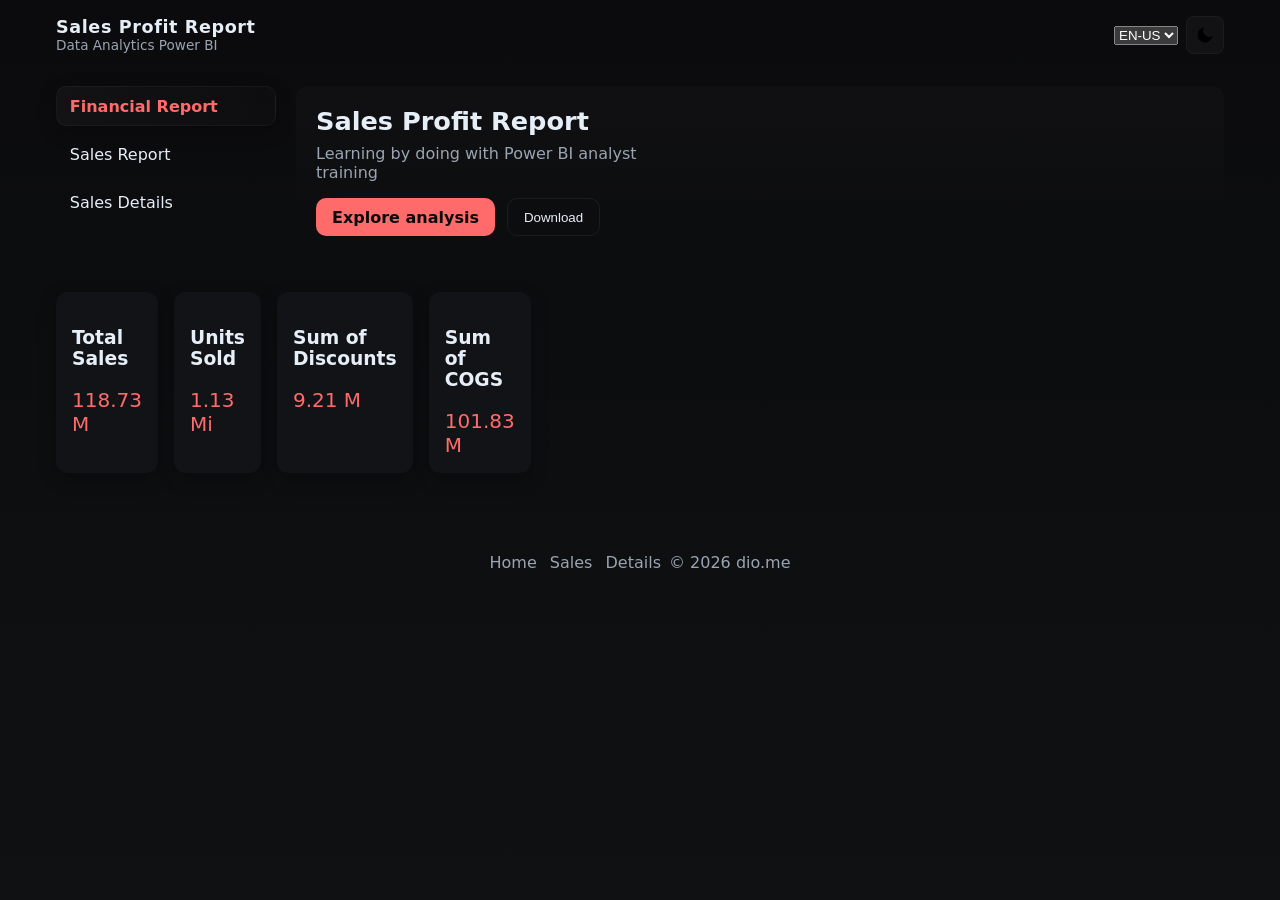
<file: docs/index.html>
<!doctype html>
<html lang="en">
<head>
  <meta charset="utf-8" />
  <meta name="viewport" content="width=device-width,initial-scale=1" />
  <title>Financial Report</title>
  <link rel="stylesheet" href="./src/style.css" />
</head>
<body>
  <header class="site-header" role="banner">
    <div class="brand">
      <h1 class="brand-title" data-i18n="title">Sales Profit Report</h1>
      <p class="brand-sub" data-i18n="subtitle">Data Analytics Power BI</p>
    </div>

    <nav class="top-controls" aria-label="Global controls">
      <div class="lang-switch" role="navigation" aria-label="Language switch">
        <label for="lang" class="visually-hidden">Language</label>
        <select id="lang" aria-label="Select language">
          <option value="en">EN-US</option>
          <option value="pt">PT-BR</option>
          <option value="es">ES</option>
        </select>
      </div>

      <button id="themeToggle" class="icon-btn" aria-pressed="false" aria-label="Toggle theme">
        <svg id="icon-sun" class="icon-sun" viewBox="0 0 24 24" aria-hidden="true"><circle cx="12" cy="12" r="4"/><g stroke-width="2" stroke="currentColor" fill="none"><path d="M12 2v2"/><path d="M12 20v2"/><path d="M4.2 4.2l1.4 1.4"/><path d="M18.4 18.4l1.4 1.4"/><path d="M2 12h2"/><path d="M20 12h2"/><path d="M4.2 19.8l1.4-1.4"/><path d="M18.4 5.6l1.4-1.4"/></g></svg>
        <svg id="icon-moon" class="icon-moon" viewBox="0 0 24 24" aria-hidden="true"><path d="M21 12.8A9 9 0 1111.2 3 7 7 0 0021 12.8z"/></svg>
      </button>
    </nav>
  </header>

  <main class="container" role="main">
    <aside class="side-nav" aria-label="Main navigation">
      <ul>
        <li><a href="index.html" class="nav-btn active" data-i18n="nav.home">Financial Report</a></li>
        <li><a href="sale_report.html" class="nav-btn" data-i18n="nav.sales">Sales Report</a></li>
        <li><a href="sale_details.html" class="nav-btn" data-i18n="nav.details">Sales Details</a></li>
      </ul>
    </aside>

    <section class="hero" aria-labelledby="hero-title">
      <div class="hero-left">
        <h2 id="hero-title" class="hero-title" data-i18n="hero.title">Sales Profit Report</h2>
        <p class="hero-desc" data-i18n="hero.desc">Learning by doing with Power BI analyst training</p>
        <div class="cta-row">
          <a href="sale_report.html" class="cta primary" id="exploreBtn" role="button" aria-label="Explore analysis" data-i18n="cta.explore">Explore analysis</a>
          <button class="cta ghost" id="downloadMock" aria-label="Download mock">Download</button>
        </div>
      </div>

      <div class="hero-right" aria-hidden="true">
        <!-- Decorative illustration placeholder -->
        <div class="illustration">
          <svg viewBox="0 0 400 300" class="illustration-svg" role="img" aria-label="Decorative financial illustration">
            <rect x="0" y="0" width="400" height="300" rx="12" fill="var(--card-bg)"></rect>
            <g transform="translate(40,40)" fill="none" stroke="var(--accent)" stroke-width="2">
              <path d="M0 180 L40 120 L80 140 L120 80 L160 100 L200 40" stroke-linecap="round" stroke-linejoin="round"/>
            </g>
            <g transform="translate(260,30)" fill="var(--accent)">
              <circle cx="20" cy="20" r="20" opacity="0.95"></circle>
              <text x="20" y="26" text-anchor="middle" font-size="16" fill="var(--bg)">$</text>
            </g>
          </svg>
        </div>
      </div>
    </section>

    <section class="cards" aria-label="Key metrics">
      <article class="card" role="article" aria-labelledby="card1">
        <h3 id="card1" data-i18n="metrics.totalSales">Total Sales</h3>
        <p class="big-number">118.73 M</p>
      </article>

      <article class="card" role="article" aria-labelledby="card2">
        <h3 id="card2" data-i18n="metrics.units">Units Sold</h3>
        <p class="big-number">1.13 Mi</p>
      </article>

      <article class="card" role="article" aria-labelledby="card3">
        <h3 id="card3" data-i18n="metrics.discount">Sum of Discounts</h3>
        <p class="big-number">9.21 M</p>
      </article>

      <article class="card" role="article" aria-labelledby="card4">
        <h3 id="card4" data-i18n="metrics.cogs">Sum of COGS</h3>
        <p class="big-number">101.83 M</p>
      </article>
    </section>
  </main>

  <footer class="site-footer" role="contentinfo">
    <nav class="footer-nav" aria-label="Footer navigation">
      <a href="index.html" class="mini-nav" data-i18n="nav.homeShort">Home</a>
      <a href="sale_report.html" class="mini-nav" data-i18n="nav.salesShort">Sales</a>
      <a href="sale_details.html" class="mini-nav" data-i18n="nav.detailsShort">Details</a>
    </nav>
    <p class="copyright">© <span id="year"></span> dio.me</p>
  </footer>

  <script src="./src/script.js"></script>
</body>
</html>
</file>
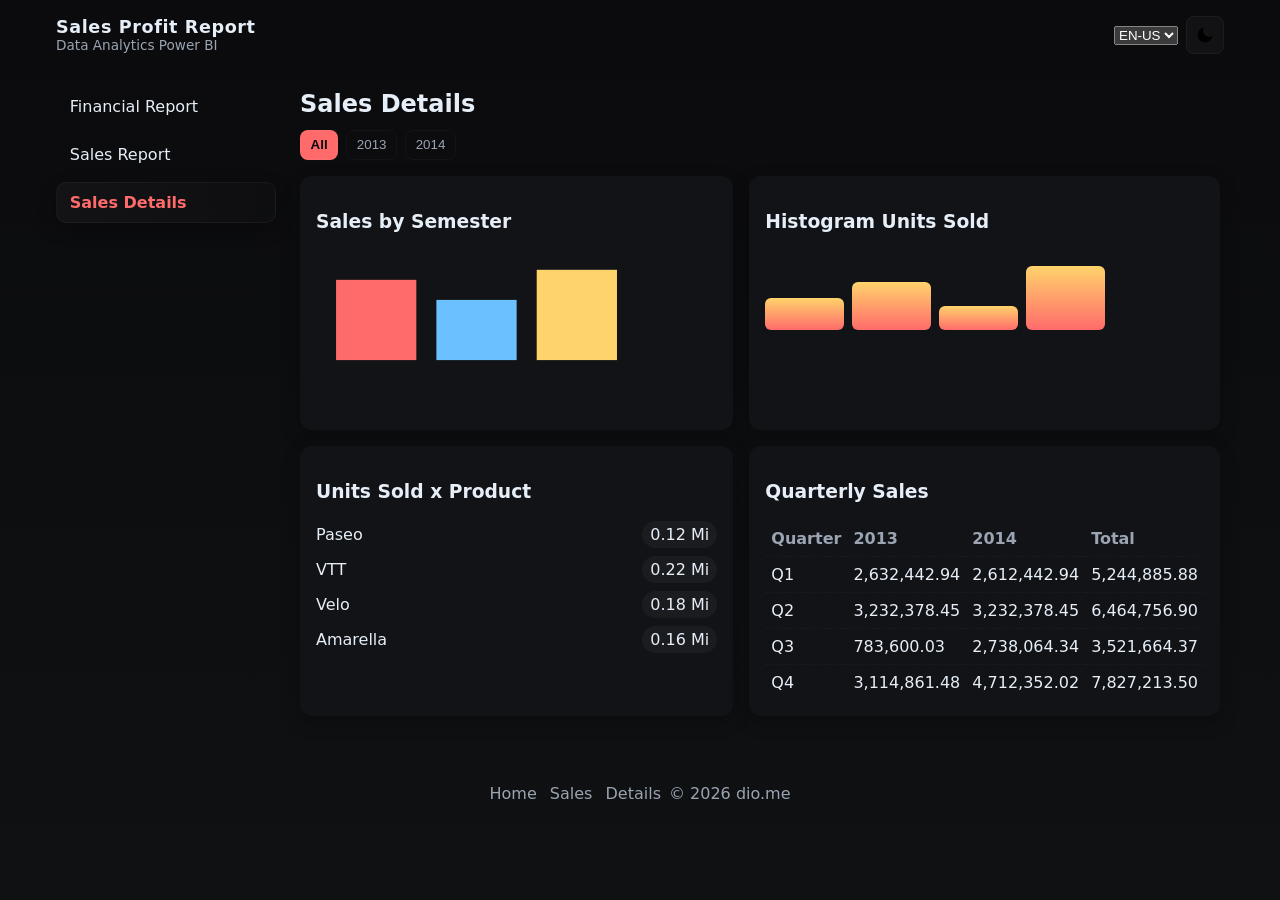
<file: docs/sale_details.html>
<!doctype html>
<html lang="en">
<head>
  <meta charset="utf-8" />
  <meta name="viewport" content="width=device-width,initial-scale=1" />
  <title>Sales Details</title>
  <link rel="stylesheet" href="./src/style.css" />
</head>
<body>
  <header class="site-header" role="banner">
    <div class="brand">
      <h1 class="brand-title" data-i18n="title">Sales Details</h1>
      <p class="brand-sub" data-i18n="subtitle">Deep dive</p>
    </div>

    <nav class="top-controls" aria-label="Global controls">
      <select id="langTop2" aria-label="Select language" class="lang-top">
        <option value="en">EN-US</option>
        <option value="pt">PT-BR</option>
        <option value="es">ES</option>
      </select>

      <button id="themeToggleTop2" class="icon-btn" aria-pressed="false" aria-label="Toggle theme">
        <svg id="icon-sun-top2" class="icon-sun" viewBox="0 0 24 24" aria-hidden="true"><circle cx="12" cy="12" r="4"/></svg>
        <svg id="icon-moon-top2" class="icon-moon" viewBox="0 0 24 24" aria-hidden="true"><path d="M21 12.8A9 9 0 1111.2 3 7 7 0 0021 12.8z"/></svg>
      </button>
    </nav>
  </header>

  <main class="container" role="main">
    <aside class="side-nav" aria-label="Main navigation">
      <ul>
        <li><a href="index.html" class="nav-btn" data-i18n="nav.home">Financial Report</a></li>
        <li><a href="sale_report.html" class="nav-btn" data-i18n="nav.sales">Sales Report</a></li>
        <li><a href="sale_details.html" class="nav-btn active" data-i18n="nav.details">Sales Details</a></li>
      </ul>
    </aside>

    <section class="content" aria-labelledby="details-title">
      <h2 id="details-title" class="page-title" data-i18n="details.title">Sales Details</h2>

      <div class="filters" role="region" aria-label="Filters">
        <div class="segmentation">
          <button class="seg-btn active" data-seg="all">All</button>
          <button class="seg-btn" data-seg="2013">2013</button>
          <button class="seg-btn" data-seg="2014">2014</button>
        </div>
      </div>

      <div class="visual-grid">
        <div class="chart card" role="img" aria-label="Semester sales">
          <h3 class="chart-title" data-i18n="charts.semester">Sales by Semester</h3>
          <svg viewBox="0 0 400 140" class="chart-svg" aria-hidden="true">
            <rect x="20" y="20" width="80" height="80" fill="var(--accent)"></rect>
            <rect x="120" y="40" width="80" height="60" fill="var(--accent-2)"></rect>
            <rect x="220" y="10" width="80" height="90" fill="var(--accent-3)"></rect>
          </svg>
        </div>

        <div class="chart card" role="img" aria-label="Histogram units sold">
          <h3 class="chart-title" data-i18n="charts.histogram">Histogram Units Sold</h3>
          <div class="histogram" aria-hidden="true">
            <div style="height:40%" class="hist-bar"></div>
            <div style="height:60%" class="hist-bar"></div>
            <div style="height:30%" class="hist-bar"></div>
            <div style="height:80%" class="hist-bar"></div>
          </div>
        </div>

        <div class="chart card" role="img" aria-label="Units sold by product">
          <h3 class="chart-title" data-i18n="charts.byProduct">Units Sold x Product</h3>
          <ul class="product-list" aria-hidden="true">
            <li><span>Paseo</span><span class="pill">0.12 Mi</span></li>
            <li><span>VTT</span><span class="pill">0.22 Mi</span></li>
            <li><span>Velo</span><span class="pill">0.18 Mi</span></li>
            <li><span>Amarella</span><span class="pill">0.16 Mi</span></li>
          </ul>
        </div>

        <div class="table card" role="table" aria-label="Quarterly sales table">
          <h3 class="chart-title" data-i18n="charts.table">Quarterly Sales</h3>
          <table>
            <thead>
              <tr><th>Quarter</th><th>2013</th><th>2014</th><th>Total</th></tr>
            </thead>
            <tbody>
              <tr><td>Q1</td><td>2,632,442.94</td><td>2,612,442.94</td><td>5,244,885.88</td></tr>
              <tr><td>Q2</td><td>3,232,378.45</td><td>3,232,378.45</td><td>6,464,756.90</td></tr>
              <tr><td>Q3</td><td>783,600.03</td><td>2,738,064.34</td><td>3,521,664.37</td></tr>
              <tr><td>Q4</td><td>3,114,861.48</td><td>4,712,352.02</td><td>7,827,213.50</td></tr>
            </tbody>
          </table>
        </div>
      </div>
    </section>
  </main>

  <footer class="site-footer" role="contentinfo">
    <nav class="footer-nav" aria-label="Footer navigation">
      <a href="index.html" class="mini-nav">Home</a>
      <a href="sale_report.html" class="mini-nav">Sales</a>
      <a href="sale_details.html" class="mini-nav">Details</a>
    </nav>
    <p class="copyright">© <span id="year3"></span> dio.me</p>
  </footer>

  <script src="./src/script.js"></script>
</body>
</html>
</file>
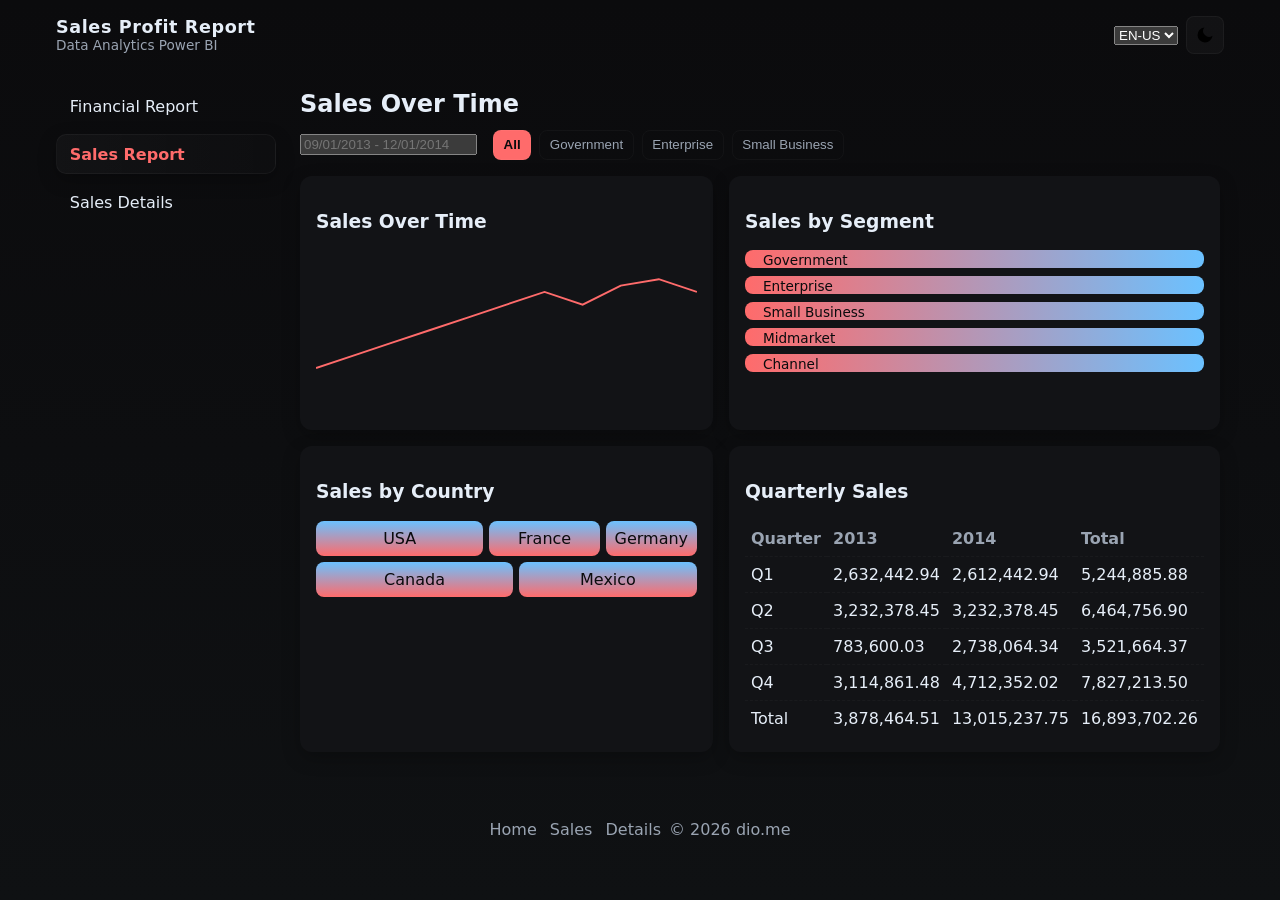
<file: docs/sale_report.html>
<!doctype html>
<html lang="en">
<head>
  <meta charset="utf-8" />
  <meta name="viewport" content="width=device-width,initial-scale=1" />
  <title>Sales Report</title>
  <link rel="stylesheet" href="./src/style.css" />
</head>
<body>
  <header class="site-header" role="banner">
    <div class="brand">
      <h1 class="brand-title" data-i18n="title">Sales Report</h1>
      <p class="brand-sub" data-i18n="subtitle">Interactive overview</p>
    </div>

    <nav class="top-controls" aria-label="Global controls">
      <select id="langTop" aria-label="Select language" class="lang-top">
        <option value="en">EN-US</option>
        <option value="pt">PT-BR</option>
        <option value="es">ES</option>
      </select>

      <button id="themeToggleTop" class="icon-btn" aria-pressed="false" aria-label="Toggle theme">
        <svg id="icon-sun-top" class="icon-sun" viewBox="0 0 24 24" aria-hidden="true"><circle cx="12" cy="12" r="4"/></svg>
        <svg id="icon-moon-top" class="icon-moon" viewBox="0 0 24 24" aria-hidden="true"><path d="M21 12.8A9 9 0 1111.2 3 7 7 0 0021 12.8z"/></svg>
      </button>
    </nav>
  </header>

  <main class="container" role="main">
    <aside class="side-nav" aria-label="Main navigation">
      <ul>
        <li><a href="index.html" class="nav-btn" data-i18n="nav.home">Financial Report</a></li>
        <li><a href="sale_report.html" class="nav-btn active" data-i18n="nav.sales">Sales Report</a></li>
        <li><a href="sale_details.html" class="nav-btn" data-i18n="nav.details">Sales Details</a></li>
      </ul>
    </aside>

    <section class="content" aria-labelledby="sales-title">
      <h2 id="sales-title" class="page-title" data-i18n="sales.title">Sales Over Time</h2>

      <div class="filters" role="region" aria-label="Filters">
        <label for="range" class="visually-hidden">Date range</label>
        <input id="range" type="text" placeholder="09/01/2013 - 12/01/2014" aria-label="Date range" />
        <div class="segmentation">
          <button class="seg-btn active" data-seg="all">All</button>
          <button class="seg-btn" data-seg="government">Government</button>
          <button class="seg-btn" data-seg="enterprise">Enterprise</button>
          <button class="seg-btn" data-seg="small">Small Business</button>
        </div>
      </div>

      <div class="visual-grid">
        <div class="chart card" role="img" aria-label="Line chart sales over time">
          <h3 class="chart-title" data-i18n="charts.salesTime">Sales Over Time</h3>
          <svg viewBox="0 0 600 200" class="chart-svg" aria-hidden="true">
            <polyline fill="none" stroke="var(--accent)" stroke-width="3" points="0,160 60,140 120,120 180,100 240,80 300,60 360,40 420,60 480,30 540,20 600,40"></polyline>
          </svg>
        </div>

        <div class="chart card" role="img" aria-label="Bar chart sales by segment">
          <h3 class="chart-title" data-i18n="charts.bySegment">Sales by Segment</h3>
          <div class="bars">
            <div class="bar" style="--w:50%" aria-hidden="true"><span>Government</span></div>
            <div class="bar" style="--w:30%" aria-hidden="true"><span>Enterprise</span></div>
            <div class="bar" style="--w:10%" aria-hidden="true"><span>Small Business</span></div>
            <div class="bar" style="--w:8%" aria-hidden="true"><span>Midmarket</span></div>
            <div class="bar" style="--w:2%" aria-hidden="true"><span>Channel</span></div>
          </div>
        </div>

        <div class="chart card" role="img" aria-label="Treemap sales by country">
          <h3 class="chart-title" data-i18n="charts.byCountry">Sales by Country</h3>
          <div class="treemap" aria-hidden="true">
            <div class="tile" style="--size:40%">USA</div>
            <div class="tile" style="--size:25%">France</div>
            <div class="tile" style="--size:20%">Germany</div>
            <div class="tile" style="--size:10%">Canada</div>
            <div class="tile" style="--size:5%">Mexico</div>
          </div>
        </div>

        <div class="table card" role="table" aria-label="Quarterly sales table">
          <h3 class="chart-title" data-i18n="charts.table">Quarterly Sales</h3>
          <table>
            <thead>
              <tr><th data-i18n="table.quarter">Quarter</th><th data-i18n="table.2013">2013</th><th data-i18n="table.2014">2014</th><th data-i18n="table.total">Total</th></tr>
            </thead>
            <tbody>
              <tr><td>Q1</td><td>2,632,442.94</td><td>2,612,442.94</td><td>5,244,885.88</td></tr>
              <tr><td>Q2</td><td>3,232,378.45</td><td>3,232,378.45</td><td>6,464,756.90</td></tr>
              <tr><td>Q3</td><td>783,600.03</td><td>2,738,064.34</td><td>3,521,664.37</td></tr>
              <tr><td>Q4</td><td>3,114,861.48</td><td>4,712,352.02</td><td>7,827,213.50</td></tr>
            </tbody>
            <tfoot>
              <tr><td data-i18n="table.total">Total</td><td>3,878,464.51</td><td>13,015,237.75</td><td>16,893,702.26</td></tr>
            </tfoot>
          </table>
        </div>
      </div>
    </section>
  </main>

  <footer class="site-footer" role="contentinfo">
    <nav class="footer-nav" aria-label="Footer navigation">
      <a href="index.html" class="mini-nav">Home</a>
      <a href="sale_report.html" class="mini-nav">Sales</a>
      <a href="sale_details.html" class="mini-nav">Details</a>
    </nav>
    <p class="copyright">© <span id="year2"></span> dio.me</p>
  </footer>

  <script src="./src/script.js"></script>
</body>
</html>
</file>
<file: docs/src/style.css>
:root{
  --bg: #0b0b0d;
  --surface: #0f1113;
  --card-bg: #121316;
  --muted: #9aa4b2;
  --text: #e6eef8;
  --accent: #ff6b6b;
  --accent-2: #6bc1ff;
  --accent-3: #ffd36b;
  --glass: rgba(255,255,255,0.03);
  --radius: 12px;
  --golden: 1.618;
  --max-width: 1200px;
  --focus: 3px solid rgba(255,107,107,0.18);
  font-family: Inter, system-ui, -apple-system, "Segoe UI", Roboto, "Helvetica Neue", Arial;
  color-scheme: dark;
}

/* Light theme overrides */
:root.light{
  --bg: #ffffff;
  --surface: #f6f7f9;
  --card-bg: #ffffff;
  --muted: #5b6b7a;
  --text: #0b1720;
  --accent: #2b6cff;
  --accent-2: #ff8a00;
  --accent-3: #00b894;
  --glass: rgba(0,0,0,0.03);
  color-scheme: light;
}

*{box-sizing:border-box}
html,body{height:100%}
body{
  margin:0;
  background:linear-gradient(180deg,var(--bg),var(--surface));
  color:var(--text);
  -webkit-font-smoothing:antialiased;
  -moz-osx-font-smoothing:grayscale;
  display:flex;
  flex-direction:column;
  min-height:100vh;
}

/* Header */
.site-header{
  display:flex;
  align-items:center;
  justify-content:space-between;
  gap:1rem;
  padding:1rem;
  max-width:var(--max-width);
  margin:0 auto;
  width:100%;
}
.brand-title{margin:0;font-size:1.1rem;letter-spacing:0.6px}
.brand-sub{margin:0;font-size:0.85rem;color:var(--muted)}

/* Top controls */
.top-controls{display:flex;align-items:center;gap:0.5rem}
.icon-btn{
  background:var(--glass);
  border:1px solid rgba(255,255,255,0.04);
  padding:0.5rem;
  border-radius:8px;
  display:inline-flex;
  align-items:center;
  justify-content:center;
  cursor:pointer;
  color:var(--text);
}
.icon-btn:focus{outline:none;box-shadow:var(--focus)}
.icon-sun{width:20px;height:20px;display:none}
.icon-moon{width:20px;height:20px;display:inline-block}

/* Layout */
.container{
  display:grid;
  grid-template-columns: 220px 1fr;
  gap:1.25rem;
  max-width:var(--max-width);
  margin:1rem auto;
  width:100%;
  padding:0 1rem;
}

/* Side nav */
.side-nav{position:sticky;top:1rem;align-self:start}
.side-nav ul{list-style:none;padding:0;margin:0;display:flex;flex-direction:column;gap:0.5rem}
.nav-btn{
  display:block;
  padding:0.6rem 0.8rem;
  border-radius:10px;
  color:var(--text);
  text-decoration:none;
  background:transparent;
  transition:all .18s ease;
  border:1px solid transparent;
}
.nav-btn:hover{transform:translateX(6px)}
.nav-btn.active{
  background:linear-gradient(90deg,rgba(255,255,255,0.03),rgba(255,255,255,0.01));
  box-shadow:0 6px 18px rgba(0,0,0,0.25);
  border:1px solid rgba(255,255,255,0.04);
  color:var(--accent);
  font-weight:600;
  transform:none;
}

/* Hero */
.hero{
  display:flex;
  gap:1rem;
  align-items:center;
  justify-content:space-between;
  padding:1.25rem;
  background:linear-gradient(180deg, rgba(255,255,255,0.02), transparent);
  border-radius:var(--radius);
  margin-bottom:1rem;
}
.hero-left{flex:1;max-width:calc(60% / var(--golden))}
.hero-right{flex:1;display:flex;align-items:center;justify-content:center}
.hero-title{font-size:1.6rem;margin:0}
.hero-desc{color:var(--muted);margin-top:0.5rem}

/* CTA */
.cta-row{display:flex;gap:0.75rem;margin-top:1rem}
.cta{padding:0.6rem 1rem;border-radius:10px;text-decoration:none;display:inline-flex;align-items:center;gap:0.5rem}
.cta.primary{background:var(--accent);color:var(--bg);font-weight:600}
.cta.ghost{background:transparent;border:1px solid rgba(255,255,255,0.06);color:var(--text)}

/* Cards */
.cards{display:grid;grid-template-columns:repeat(4,1fr);gap:1rem;margin-bottom:1rem}
.card{background:var(--card-bg);padding:1rem;border-radius:12px;box-shadow:0 6px 18px rgba(0,0,0,0.25)}
.big-number{font-size:1.25rem;margin:0;color:var(--accent)}

/* Content area */
.content{padding:0.25rem}
.page-title{margin:0 0 0.75rem 0}

/* Filters and segmentation */
.filters{display:flex;align-items:center;gap:1rem;margin-bottom:1rem}
.segmentation{display:flex;gap:0.5rem}
.seg-btn{padding:0.4rem 0.6rem;border-radius:8px;background:transparent;border:1px solid rgba(255,255,255,0.03);color:var(--muted);cursor:pointer}
.seg-btn.active{background:var(--accent);color:var(--bg);font-weight:600}

/* Visual grid */
.visual-grid{display:grid;grid-template-columns:repeat(2,1fr);gap:1rem}
.chart-svg{width:100%;height:160px}
.bars{display:flex;flex-direction:column;gap:0.5rem}
.bar{height:18px;background:linear-gradient(90deg,var(--accent),var(--accent-2));border-radius:8px;position:relative;overflow:hidden}
.bar span{position:absolute;left:12px;top:0;color:var(--bg);font-size:0.85rem;padding:2px 6px}
.treemap{display:flex;flex-wrap:wrap;gap:6px}
.tile{background:linear-gradient(180deg,var(--accent-2),var(--accent));padding:8px;border-radius:8px;color:var(--bg);flex:1 1 calc(var(--size));min-width:60px;text-align:center}

/* Table */
table{width:100%;border-collapse:collapse;color:var(--text)}
thead th{font-weight:600;text-align:left;padding:8px 6px;color:var(--muted)}
tbody td, tfoot td{padding:8px 6px;border-top:1px dashed rgba(255,255,255,0.03)}

/* Histogram and product list */
.histogram{display:flex;gap:8px;align-items:end;height:80px}
.hist-bar{width:18%;background:linear-gradient(180deg,var(--accent-3),var(--accent));border-radius:6px}
.product-list{list-style:none;padding:0;margin:0;display:flex;flex-direction:column;gap:8px}
.product-list li{display:flex;justify-content:space-between;align-items:center}
.pill{background:rgba(255,255,255,0.04);padding:4px 8px;border-radius:999px;color:var(--text)}

/* Footer */
.site-footer{max-width:var(--max-width);margin:1rem auto;padding:1rem;display:flex;justify-content:space-between;align-items:center;color:var(--muted)}
.footer-nav a{margin-right:0.5rem;color:var(--muted);text-decoration:none}

/* Accessibility helpers */
.visually-hidden{position:absolute!important;height:1px;width:1px;overflow:hidden;clip:rect(1px,1px,1px,1px);white-space:nowrap}

/* Responsive */
@media (max-width:900px){
  .container{grid-template-columns:1fr; padding:0 1rem}
  .side-nav{order:2;display:flex;justify-content:center}
  .hero{flex-direction:column;align-items:flex-start}
  .cards{grid-template-columns:repeat(2,1fr)}
  .visual-grid{grid-template-columns:1fr}
}
@media (max-width:480px){
  .cards{grid-template-columns:1fr}
  .brand-title{font-size:1rem}
  .hero-title{font-size:1.2rem}
}
</file>
